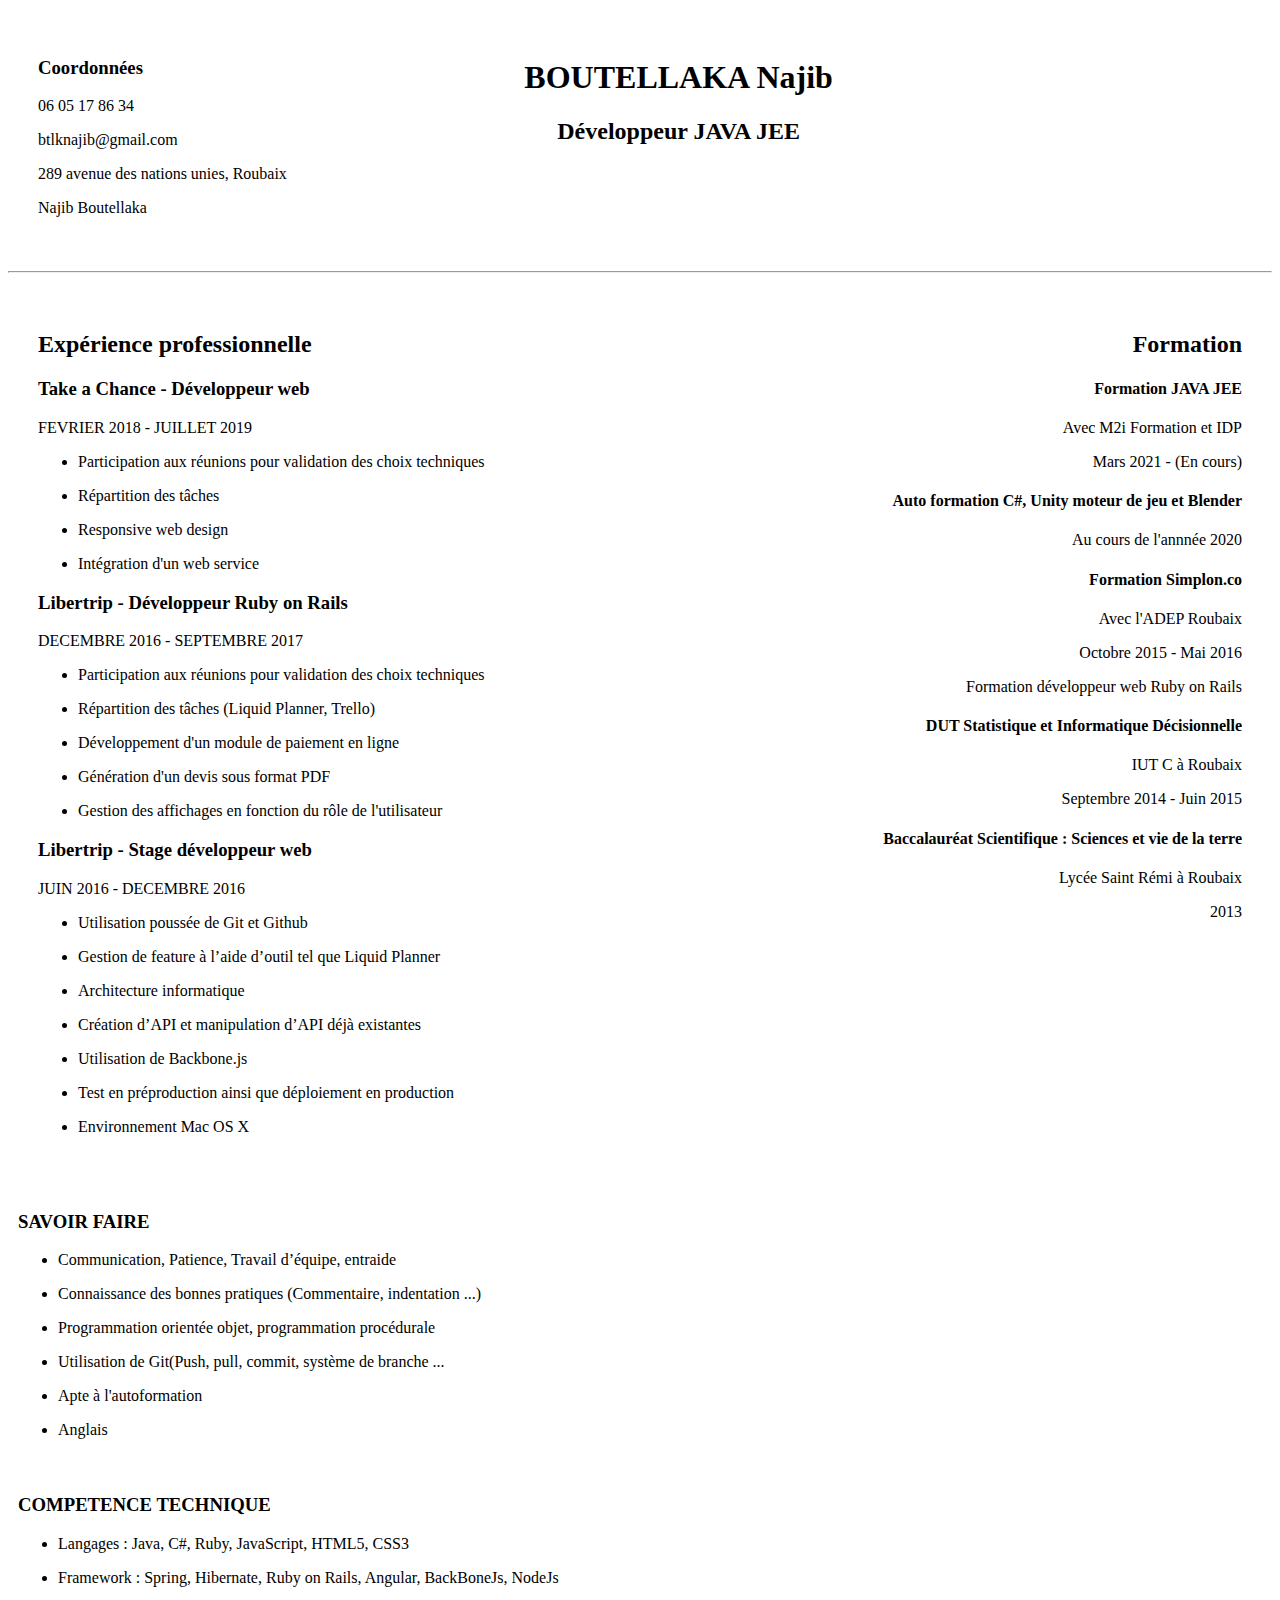
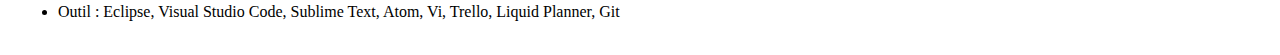
<file: index.html>
<!DOCTYPE html>
<html lang="fr">
<head>
    <meta charset="utf-8"/>
    <link rel="stylesheet" href="style.css">
    <title>CV Boutellaka Najib</title>
</head>
<body>
    <div class= "grid-container">
        <div class="grid-item-coordonnees">
            <!-- Div coordonnées-->
            <h3>Coordonnées</h3>
            <p>06 05 17 86 34</p>
            <p>btlknajib@gmail.com</p>
            <p>289 avenue des nations unies, Roubaix</p>
            <p>Najib Boutellaka</p>
        </div>
        <div class ="grid-item-infos">
            <!-- Div centrale nom et intitulé-->
            <h1>BOUTELLAKA Najib</h1>
            <h2>Développeur JAVA JEE</h2>
        </div>
    </div>
    <!-- Trait du milieu-->
    <hr>
    <div class= "grid-container-parcours">
        <div class ="grid-item-exp">
            <!-- Div Experience professionnelle-->
            <h2>Expérience professionnelle</h2>
            <div>
                <!-- Take a Chance-->
                <h3>Take a Chance - Développeur web</h3>
                <p>FEVRIER 2018 - JUILLET 2019</p>
                <ul>
                    <li>
                        <p>Participation aux réunions pour validation des choix techniques</p>
                    </li>
                    <li>
                        <p>Répartition des tâches</p>
                    </li>
                    <li>
                        <p>Responsive web design</p>
                    </li>
                    <li>
                        <p>Intégration d'un web service</p>
                    </li>
                </ul>
            </div>
            <div>
                <!-- Libertrip-->
                <h3>Libertrip - Développeur Ruby on Rails</h3>
                <p>DECEMBRE 2016 - SEPTEMBRE 2017</p>
                <ul>
                    <li>
                        <p>Participation aux réunions pour validation des choix techniques</p>
                    </li>
                    <li>
                        <p>Répartition des tâches (Liquid Planner, Trello)</p>
                    </li>
                    <li>
                        <p>Développement d'un module de paiement en ligne</p>
                    </li>
                    <li>
                        <p>Génération d'un devis sous format PDF</p>
                    </li>
                    <li>
                        <p>Gestion des affichages en fonction du rôle de l'utilisateur</p>
                    </li>
                </ul>
            </div>
            <div>
                <!-- Libertrip Stage -->
                <h3>Libertrip - Stage développeur web</h3>
                <p>JUIN 2016 - DECEMBRE 2016</p>
                <ul>
                    <li>
                        <p>Utilisation poussée de Git et Github</p>
                    </li>
                    <li>
                    <p>Gestion de feature à l’aide d’outil tel que Liquid Planner</p>
                    </li>
                    <li>
                        <p>Architecture informatique</p>
                    </li>
                    <li>
                        <p>Création d’API et manipulation d’API déjà existantes</p>
                    </li>
                    <li>
                        <p>Utilisation de Backbone.js</p>
                    </li>
                    <li>
                        <p>Test en préproduction ainsi que déploiement en production</p>
                    </li>
                    <li>
                        <p>Environnement Mac OS X</p>
                    </li>
                </ul>
            </div>
        </div>

        <div class="grid-item-formation">
            <!-- Div Formation-->
            <h2>Formation</h2>
            <div>
                <!-- Java JEE-->
                <h4>Formation JAVA JEE</h4>
                <p>Avec M2i Formation et IDP</p>
                <p>Mars 2021 - (En cours)</p>
            </div>
            <div>
                <!-- Auto formation-->
                <h4>Auto formation C#, Unity moteur de jeu et Blender</h4>
                <p>Au cours de l'annnée 2020</p>
            </div>
            <div>
                <!-- Simplon -->
                <h4>Formation Simplon.co</h4>
                <p>Avec l'ADEP Roubaix</p>
                <p>Octobre 2015 - Mai 2016</p>
                <p>Formation développeur web Ruby on Rails</p>
            </div>
            <div>
                <!-- Dut statistique -->
                <h4>DUT Statistique et Informatique Décisionnelle</h4>
                <p>IUT C à Roubaix</p>
                <p>Septembre 2014 - Juin 2015</p>
            </div>
            <div>
                <!-- Bac -->
                <h4>Baccalauréat Scientifique : Sciences et vie de la terre</h4>
                <p>Lycée Saint Rémi à Roubaix</p>
                <p>2013</p>
            </div>
        </div>
    </div> 

    <div class="skills">
        <!-- Savoir faire-->
        <h3>SAVOIR FAIRE</h3>
        <ul>
            <li>
                <p>Communication, Patience, Travail d’équipe, entraide</p>
            </li>
            <li>
                <p>Connaissance des bonnes pratiques (Commentaire, indentation ...)</p>
            </li>
            <li>
                <p>Programmation orientée objet, programmation procédurale</p>
            </li>
            <li>
                <p>Utilisation de Git(Push, pull, commit, système de branche ...</p>
            </li>
            <li>
                <p>Apte à l'autoformation</p>
            </li>
            <li>
                <p>Anglais</p>
            </li>
        </ul>
    </div>
    <div class="skills">
        <!-- Compétence technique-->
        <h3>COMPETENCE TECHNIQUE</h3>
        <ul>
            <li>
                <p>Langages : Java, C#, Ruby, JavaScript, HTML5, CSS3</p>
            </li>
            <li>
                <p>Framework : Spring, Hibernate, Ruby on Rails, Angular, BackBoneJs, NodeJs</p>
            </li>
            <li>
                <p>Outil : Eclipse, Visual Studio Code, Sublime Text, Atom, Vi, Trello, Liquid Planner, Git</p>
            </li>
    </div>

</body>
</html>
</file>
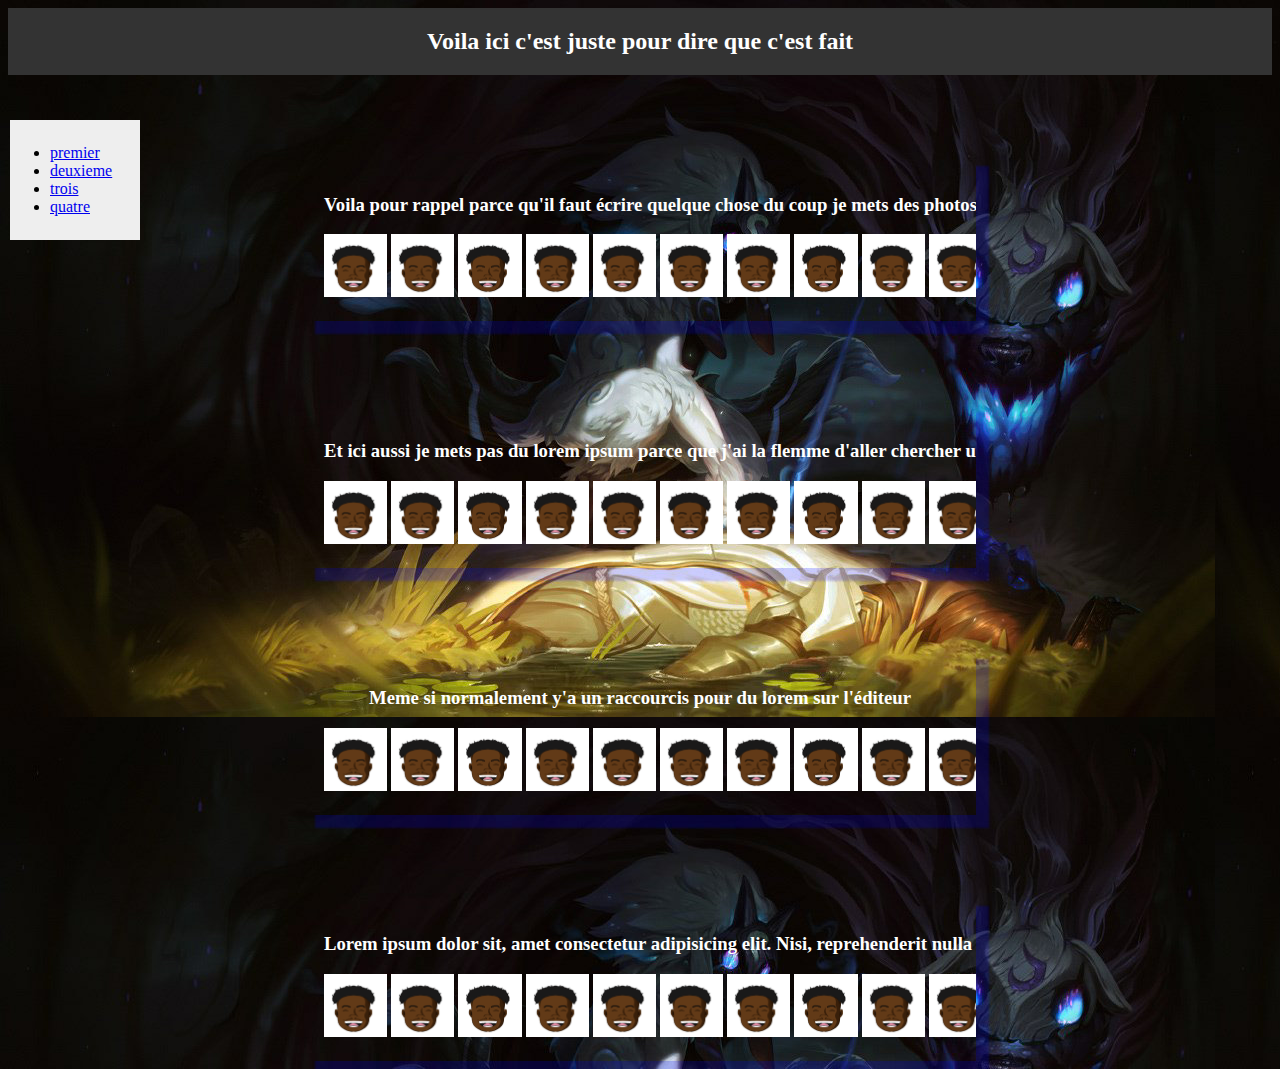
<file: article.html>
<!DOCTYPE html>
<html lang="fr">
<head>
    <meta charset="UTF-8">
    <link rel="stylesheet" href="article.css">
    <title>Article</title>
</head>

<body>
    <!-- Side Menu-->
    <div class="sidenav">
        <ul>
            <li>
                <a href="#premier">premier</a>
            </li>
            <li>
                <a href="#deuxieme">deuxieme</a>     
            </li>
            <li>
                <a href="#trois">trois</a>
            </li>
            <li>
                <a href="#quatre">quatre</a>
            </li>
        </ul>
      </div>

      <div class="navbar">
        <h2>Voila ici c'est juste pour dire que c'est fait</h2>
      </div>

      <!--Le reste -->
    <div id="premier" class="scrolldiv">
        <h3>Voila pour rappel parce qu'il faut écrire quelque chose du coup je mets des photos</h3>
        <img src="AaronBg_BaseColorpatati.png" alt="">
        <img src="AaronBg_BaseColorpatati.png" alt="">
        <img src="AaronBg_BaseColorpatati.png" alt="">
        <img src="AaronBg_BaseColorpatati.png" alt="">
        <img src="AaronBg_BaseColorpatati.png" alt="">
        <img src="AaronBg_BaseColorpatati.png" alt="">
        <img src="AaronBg_BaseColorpatati.png" alt="">
        <img src="AaronBg_BaseColorpatati.png" alt="">
        <img src="AaronBg_BaseColorpatati.png" alt="">
        <img src="AaronBg_BaseColorpatati.png" alt="">
        <img src="AaronBg_BaseColorpatati.png" alt="">
        <img src="AaronBg_BaseColorpatati.png" alt="">
    </div>

    <div id="deuxieme" class="scrolldiv">
        <h3>Et ici aussi je mets pas du lorem ipsum parce que j'ai la flemme d'aller chercher un générateur</h3>
        <img src="AaronBg_BaseColorpatati.png" alt="">
        <img src="AaronBg_BaseColorpatati.png" alt="">
        <img src="AaronBg_BaseColorpatati.png" alt="">
        <img src="AaronBg_BaseColorpatati.png" alt="">
        <img src="AaronBg_BaseColorpatati.png" alt="">
        <img src="AaronBg_BaseColorpatati.png" alt="">
        <img src="AaronBg_BaseColorpatati.png" alt="">
        <img src="AaronBg_BaseColorpatati.png" alt="">
        <img src="AaronBg_BaseColorpatati.png" alt="">
        <img src="AaronBg_BaseColorpatati.png" alt="">
        <img src="AaronBg_BaseColorpatati.png" alt="">
        <img src="AaronBg_BaseColorpatati.png" alt="">
    </div>

    <div id="trois" class="scrolldiv">
        <h3>Meme si normalement y'a un raccourcis pour du lorem sur l'éditeur</h3>
        <img src="AaronBg_BaseColorpatati.png" alt="">
        <img src="AaronBg_BaseColorpatati.png" alt="">
        <img src="AaronBg_BaseColorpatati.png" alt="">
        <img src="AaronBg_BaseColorpatati.png" alt="">
        <img src="AaronBg_BaseColorpatati.png" alt="">
        <img src="AaronBg_BaseColorpatati.png" alt="">
        <img src="AaronBg_BaseColorpatati.png" alt="">
        <img src="AaronBg_BaseColorpatati.png" alt="">
        <img src="AaronBg_BaseColorpatati.png" alt="">
        <img src="AaronBg_BaseColorpatati.png" alt="">
        <img src="AaronBg_BaseColorpatati.png" alt="">
        <img src="AaronBg_BaseColorpatati.png" alt="">
    </div>

    <div id="quatre" class="scrolldiv">
        <h3>Lorem ipsum dolor sit, amet consectetur adipisicing elit. Nisi, reprehenderit nulla quo.</h3>
        <img src="AaronBg_BaseColorpatati.png" alt="">
        <img src="AaronBg_BaseColorpatati.png" alt="">
        <img src="AaronBg_BaseColorpatati.png" alt="">
        <img src="AaronBg_BaseColorpatati.png" alt="">
        <img src="AaronBg_BaseColorpatati.png" alt="">
        <img src="AaronBg_BaseColorpatati.png" alt="">
        <img src="AaronBg_BaseColorpatati.png" alt="">
        <img src="AaronBg_BaseColorpatati.png" alt="">
        <img src="AaronBg_BaseColorpatati.png" alt="">
        <img src="AaronBg_BaseColorpatati.png" alt="">
        <img src="AaronBg_BaseColorpatati.png" alt="">
        <img src="AaronBg_BaseColorpatati.png" alt="">
    </div>
</body>
</html>
</file>
<file: style.css>
.grid-container {
    display: grid;
    grid-template-columns: 350px auto auto;
    padding: 10px;
}

.grid-container-parcours {
    display: grid;
    grid-template-columns: 50% 50% 50%;
    padding: 10px;
}

.grid-item-coordonnees {
    padding: 20px;
    text-align: left;
}

.grid-item-infos {
    padding: 20px;
    text-align: center;
}

.grid-item-exp {
    padding: 20px;
    text-align: left;
}

.grid-item-formation {
    padding: 20px;
    text-align: right;
}

.skills {
    padding: 10px;
}
</file>
<file: article.css>
body {
    background-image: url("Kindred_0.jpg");
}

h3, h2 {
    text-align: center;
    color: white;
}

.navbar {
    background-color: #333;
    overflow: hidden;
  }

.sidenav {
    width: 130px;
    position: fixed;
    z-index: 1;
    top: 120px;
    left: 10px;
    background: #eee;
    overflow-x: hidden;
    padding: 8px 0;
  }

.scrolldiv {
    width: 50%;
    margin: auto;
    margin-top: 80px;
    padding: 20px;
    overflow: auto;
    white-space: nowrap;
    box-shadow: 12px 12px 2px 1px rgba(0, 0, 255, .2);
}

img {
    width: 10%;
    height: 10%;
}
</file>
